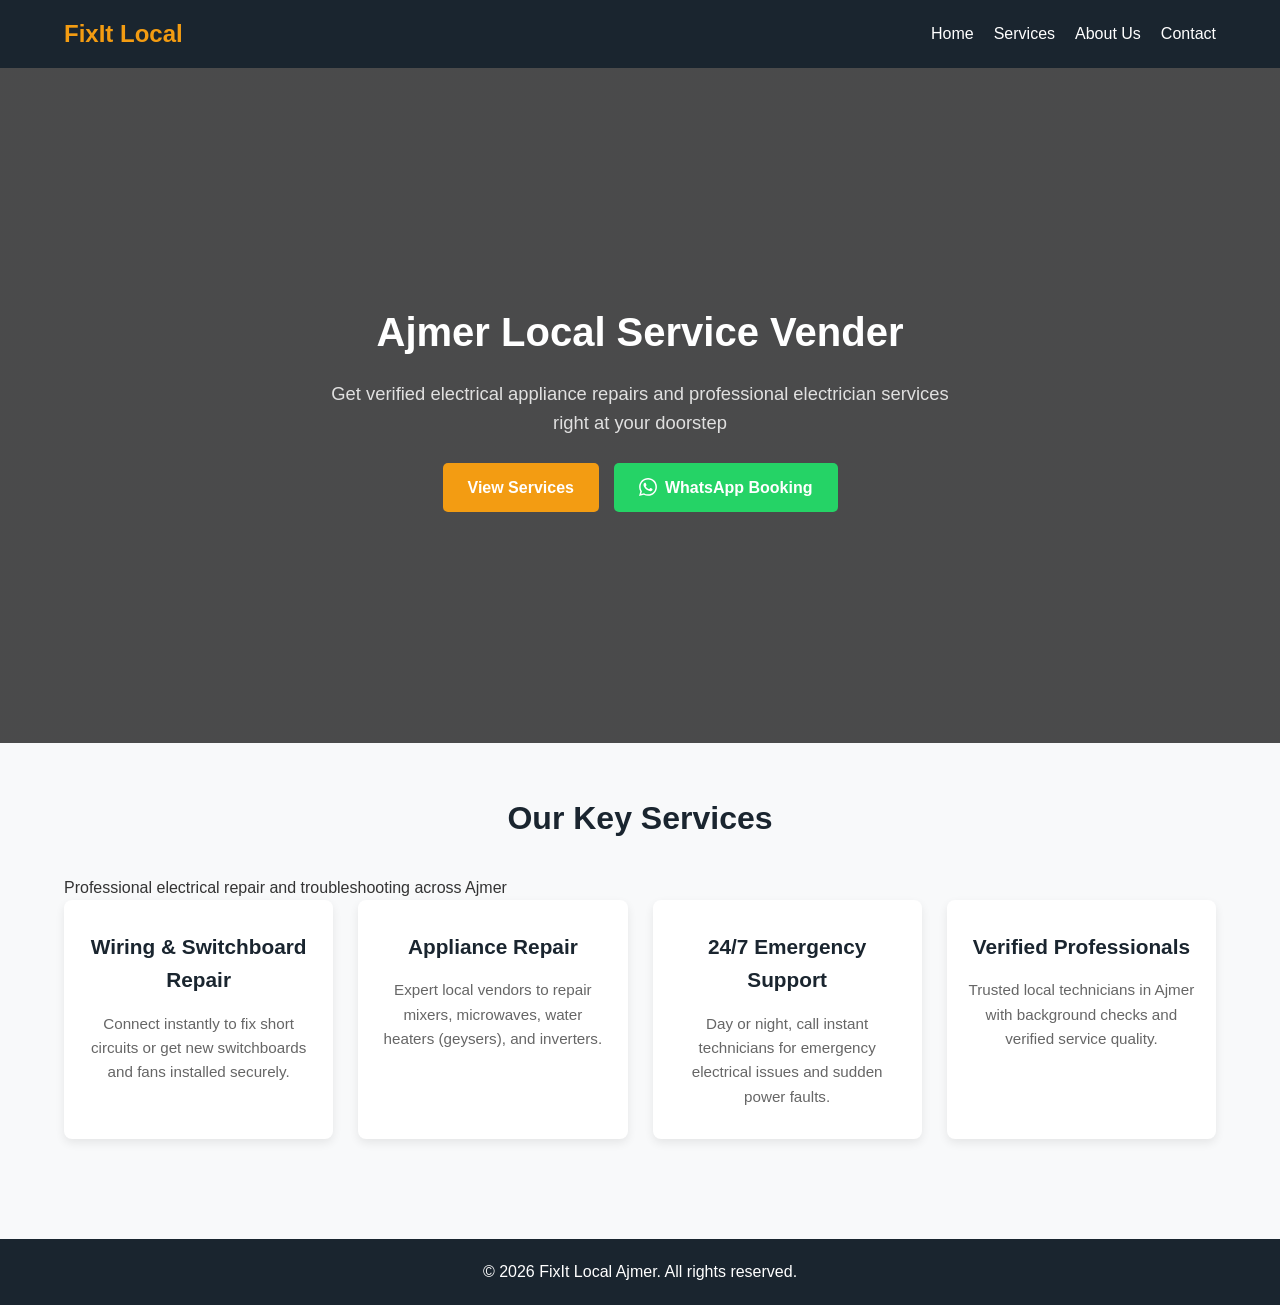
<file: index.html>
<!DOCTYPE html>
<html lang="en">
<head>
  <meta charset="UTF-8">
  <meta name="viewport" content="width=device-width, initial-scale=1.0">
  <title>FixIt Local - Connect with Ajmer Electricians</title>
  <link rel="stylesheet" href="style.css">
</head>
<body>

  
  <header>
    <div class="logo">FixIt Local</div>
    <nav>
      <ul>
        <li><a href="index.html">Home</a></li>
        <li><a href="services.html">Services</a></li>
        <li><a href="about.html">About Us</a></li>
        <li><a href="contact.html">Contact</a></li>
      </ul>
    </nav>
  </header>

  
  <section class="hero">
    
    <h1>Ajmer Local Service Vender</h1>
    <p>Get verified electrical appliance repairs and professional electrician services right at your doorstep</p>
    <div class="btn-group">
      <a href="services.html" class="btn btn-primary">View Services</a>
      <a href="https://wa.me/919876543210" class="btn btn-whatsapp" target="_blank" style="display: inline-flex; align-items: center; gap: 8px;">
        <svg xmlns="http://www.w3.org/2000/svg" width="18" height="18" viewBox="0 0 24 24" fill="currentColor">
          <path d="M.057 24l1.687-6.163c-1.041-1.804-1.588-3.849-1.587-5.946.003-6.556 5.338-11.891 11.893-11.891 3.181.001 6.167 1.24 8.413 3.488 2.245 2.248 3.481 5.236 3.48 8.414-.003 6.557-5.338 11.892-11.893 11.892-1.99-.001-3.951-.5-5.688-1.448l-6.305 1.654zm6.597-3.807c1.676.995 3.276 1.591 5.392 1.592 5.448 0 9.886-4.434 9.889-9.885.002-5.462-4.415-9.89-9.881-9.892-5.452 0-9.887 4.434-9.889 9.884-.001 2.225.651 3.891 1.746 5.634l-.999 3.648 3.742-.981zm11.387-5.464c-.074-.124-.272-.198-.57-.347-.297-.149-1.758-.868-2.031-.967-.272-.099-.47-.149-.669.149-.198.297-.768.967-.941 1.165-.173.198-.347.223-.644.074-.297-.149-1.255-.462-2.39-1.475-.883-.788-1.48-1.761-1.653-2.059-.173-.297-.018-.458.13-.606.134-.133.297-.347.446-.521.151-.172.2-.296.3-.495.099-.198.05-.372-.025-.521-.075-.148-.669-1.611-.916-2.206-.242-.579-.487-.501-.669-.51l-.57-.01c-.198 0-.52.074-.792.372s-1.04 1.016-1.04 2.479 1.065 2.876 1.213 3.074c.149.198 2.095 3.2 5.076 4.487.709.306 1.263.489 1.694.626.712.226 1.36.194 1.872.118.571-.085 1.758-.719 2.006-1.413.248-.695.248-1.29.173-1.414z"/>
        </svg>
        WhatsApp Booking
      </a>
    </div>
  </section>

  
  <main>
    <h2 class="section-title">Our Key Services</h2>
    <p class="section-subtitle">Professional electrical repair and troubleshooting across Ajmer</p>
    
    <div class="grid-container">
      
      <div class="card">
        
        <h3>Wiring & Switchboard Repair</h3>
        <p>Connect instantly to fix short circuits or get new switchboards and fans installed securely.</p>
      </div>

      <div class="card">
        
        <h3>Appliance Repair</h3>
        <p>Expert local vendors to repair mixers, microwaves, water heaters (geysers), and inverters.</p>
      </div>

      <div class="card">
        
        <h3>24/7 Emergency Support</h3>
        <p>Day or night, call instant technicians for emergency electrical issues and sudden power faults.</p>
      </div>

      <div class="card">
        
        <h3>Verified Professionals</h3>
        <p>Trusted local technicians in Ajmer with background checks and verified service quality.</p>
      </div>

    </div>
  </main>

  
  <footer>
    <p>&copy; 2026 FixIt Local Ajmer. All rights reserved.</p>
  </footer>

</body>
</html>
</file>
<file: style.css>
* {
  margin: 0;
  padding: 0;
  box-sizing: border-box;
  font-family: 'Segoe UI', Tahoma, Geneva, Verdana, sans-serif;
}

body {
  line-height: 1.6;
  color: #333;
  background-color: #f8f9fa;
}


header {
  background-color: #1a252f;
  color: white;
  padding: 15px 5%;
  display: flex;
  justify-content: space-between;
  align-items: center;
  position: sticky;
  top: 0;
  z-index: 1000;
}

.logo {
  font-size: 24px;
  font-weight: bold;
  color: #f39c12;
}

nav ul {
  display: flex;
  list-style: none;
}

nav ul li {
  margin-left: 20px;
}

nav ul li a {
  color: white;
  text-decoration: none;
  font-weight: 500;
  transition: color 0.3s ease;
}

nav ul li a:hover {
  color: #f39c12;
}


.hero {
  background: linear-gradient(rgba(0, 0, 0, 0.7), rgba(0, 0, 0, 0.7)), 
              url('https://images.unsplash.com/photo-1621905251189-08b45d6a269e?auto=format&fit=crop&w=1200&q=80') center/cover no-repeat;
  height: 75vh;
  color: white;
  display: flex;
  flex-direction: column;
  justify-content: center;
  align-items: center;
  text-align: center;
  padding: 0 20px;
}

.hero h1 {
  font-size: 2.5rem;
  margin-bottom: 15px;
}

.hero p {
  font-size: 1.15rem;
  max-width: 650px;
  margin-bottom: 25px;
  color: #e0e0e0;
}

.btn-group {
  display: flex;
  gap: 15px;
}

.btn {
  display: inline-block;
  background-color: #f39c12;
  color: white;
  padding: 12px 25px;
  text-decoration: none;
  border-radius: 5px;
  font-weight: bold;
  transition: background 0.3s ease;
}

.btn:hover {
  background-color: #d68910;
}

.btn-whatsapp {
  background-color: #25d366;
}

.btn-whatsapp:hover {
  background-color: #1ebe5d;
}


main {
  padding: 50px 5%;
}

.section-title {
  text-align: center;
  font-size: 2rem;
  margin-bottom: 30px;
  color: #1a252f;
}

.grid-container {
  display: grid;
  grid-template-columns: repeat(auto-fit, minmax(260px, 1fr));
  gap: 25px;
}

.card {
  background: white;
  padding: 30px 20px;
  border-radius: 8px;
  box-shadow: 0 4px 10px rgba(0, 0, 0, 0.08);
  text-align: center;
  transition: transform 0.3s ease;
}

.card:hover {
  transform: translateY(-5px);
}

.card h3 {
  margin-bottom: 15px;
  color: #1a252f;
  font-size: 1.3rem;
}

.card p {
  color: #666;
  font-size: 0.95rem;
}


footer {
  background-color: #1a252f;
  color: white;
  text-align: center;
  padding: 20px;
  margin-top: 50px;
  /* margin-bottom: 30%; */
}


@media (max-width: 768px) {
  header {
    flex-direction: column;
    padding: 15px;
  }

  nav ul {
    margin-top: 15px;
  }

  nav ul li {
    margin: 0 10px;
  }

  .hero h1 {
    font-size: 1.8rem;
  }

  .hero p {
    font-size: 1rem;
  }

  .btn-group {
    flex-direction: column;
    width: 100%;
    max-width: 250px;
  }
}
</file>
